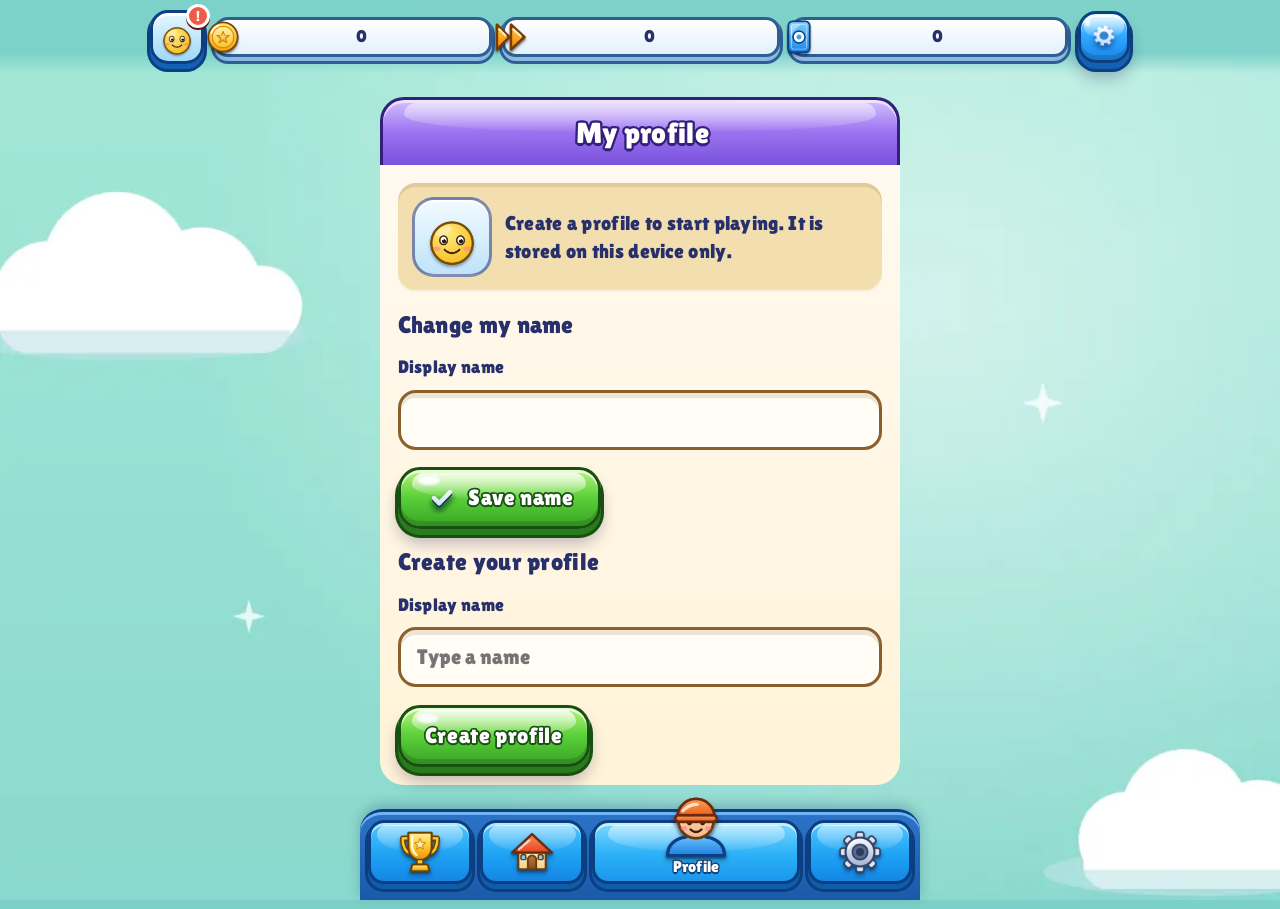
<file: index.html>
<!doctype html>
<html lang="en">
  <head>
    <meta charset="utf-8" />
    <meta name="viewport" content="width=device-width, initial-scale=1, viewport-fit=cover" />
    <title>Puzzle Hub</title>
    <meta name="theme-color" content="#7bd0c8" />
    <meta
      name="description"
      content="A playful hub of puzzle games that remembers where you left off."
    />
    <meta name="mobile-web-app-capable" content="yes" />
    <meta name="apple-mobile-web-app-capable" content="yes" />
    <meta name="apple-mobile-web-app-title" content="Puzzle Hub" />
    <meta name="apple-mobile-web-app-status-bar-style" content="default" />
    <link rel="manifest" href="manifest.json" />
    <link rel="icon" href="assets/icons/icon-192.png" />
    <link rel="apple-touch-icon" href="assets/icons/icon-180.png" />
    <link
      rel="preload"
      as="font"
      type="font/woff2"
      href="assets/fonts/lilita-one-latin.woff2"
      crossorigin
    />
    <link rel="preload" as="image" href="assets/img/bg-sky.webp" />
    <link rel="stylesheet" href="assets/css/main.css" />
    <link rel="stylesheet" href="assets/css/game.css" />
  </head>
  <body>
    <div id="splash" role="status">
      <img
        class="logo"
        src="assets/img/logo.webp"
        alt="Puzzle Hub - Logic Games"
        width="600"
        height="440"
      />
      <img
        class="hero"
        src="assets/img/hero.webp"
        alt=""
        aria-hidden="true"
        width="300"
        height="300"
      />
      <div class="load">
        <div class="loadbar"><i id="splash-fill"></i></div>
        <p id="splash-text">Loading...</p>
      </div>
    </div>

    <header class="hud">
      <div class="hud-in">
        <a id="avatar" class="avatar" href="#/profile" aria-label="Profile"
          ><span class="face"></span><span class="dot" hidden>!</span></a
        >
        <div class="pills">
          <span class="hp"
            ><i data-icon="coin"></i><span class="sr">Total best score</span
            ><b id="hud-score">0</b></span
          >
          <span class="hp"
            ><i data-icon="chevrons"></i><span class="sr">Games played</span
            ><b id="hud-plays">0</b></span
          >
          <span class="hp"
            ><i data-icon="card"></i><span class="sr">Saved games</span
            ><b id="hud-saved">0</b></span
          >
        </div>
        <a class="sq blue" href="#/settings" aria-label="Settings" data-icon="gear"></a>
      </div>
    </header>

    <main id="view" tabindex="-1"></main>

    <nav id="nav" class="tabs" aria-label="Main">
      <a href="#/statistics" data-route="statistics" aria-label="Leaderboard"
        ><span class="ti" data-icon="cup"></span><span class="tl">Leaderboard</span></a
      >
      <a href="#/" data-route="" aria-label="Home"
        ><span class="ti" data-icon="house"></span><span class="tl">Home</span></a
      >
      <a href="#/profile" data-route="profile" aria-label="Profile"
        ><span class="ti" data-icon="player"></span><span class="tl">Profile</span></a
      >
      <a href="#/settings" data-route="settings" aria-label="Settings"
        ><span class="ti" data-icon="cog"></span><span class="tl">Settings</span></a
      >
    </nav>

    <dialog id="dialog" class="dlg">
      <form method="dialog">
        <header class="dlg-head purple">
          <h2 id="dlg-title"></h2>
          <button class="sq red" value="cancel" aria-label="Close" data-icon="close"></button>
        </header>
        <div class="dlg-body">
          <p id="dlg-msg"></p>
          <div id="dlg-actions" class="dlg-actions"></div>
        </div>
      </form>
    </dialog>
    <div id="toast" role="status" aria-live="polite"></div>
    <noscript>Puzzle Hub needs JavaScript.</noscript>
    <script>
      setTimeout(function () {
        var t = document.getElementById('splash-text');
        if (t && document.getElementById('splash'))
          t.textContent = 'Still loading... check your connection and reload.';
      }, 10000);
    </script>
    <script type="module" src="assets/js/app.js"></script>
  </body>
</html>
</file>
<file: assets/css/main.css>
/* 3D cartoon casual-game UI: chunky extruded buttons with dark outlines and glossy highlights, bubbly panels, candy colours.
   Mobile-first. All artwork is raster images (assets/icons, assets/img); lettering uses the bundled Lilita One font. */
@font-face {
  font-family: 'Lilita One';
  src: url('../fonts/lilita-one-latin.woff2') format('woff2');
  font-weight: 400;
  font-style: normal;
  font-display: swap;
}
:root {
  --ink: #27306b;
  --muted: #6a6190;
  --cream: #fff3d9;
  --cream-d: #f3deb0;
  --cream-edge: #8a5f2c;
  --cream-slab: #d9b56e;
  --nav-h: 108px;
  --font:
    'Lilita One', ui-rounded, 'Arial Rounded MT Bold', 'Varela Round', 'Trebuchet MS', system-ui,
    sans-serif;
}
/* Candy colours: --cl light, --c base, --cm lower, --cd extrusion, --co outline */
.btn,
.sq,
.banner,
.titlebar,
.dlg-head,
.tag {
  --cl: #86dcff;
  --c: #2ea8ff;
  --cm: #1b86e8;
  --cd: #1360b5;
  --co: #0b3f82;
}
.blue {
  --cl: #86dcff;
  --c: #2ea8ff;
  --cm: #1b86e8;
  --cd: #1360b5;
  --co: #0b3f82;
}
.green,
.btn.primary,
.btn.good {
  --cl: #b9f47c;
  --c: #5bd13a;
  --cm: #38a526;
  --cd: #2a7a1e;
  --co: #17510f;
}
.yellow,
.btn.accent {
  --cl: #fff28c;
  --c: #ffc83a;
  --cm: #f4a11a;
  --cd: #c47808;
  --co: #7a4300;
}
.purple,
.dlg-head {
  --cl: #d3c0ff;
  --c: #9b72f0;
  --cm: #7a52dc;
  --cd: #5a3cb4;
  --co: #33207a;
}
.red,
.btn.danger,
.tag {
  --cl: #ffa095;
  --c: #f05a46;
  --cm: #dd3a2a;
  --cd: #a3200f;
  --co: #66100a;
}

*,
*::before,
*::after {
  box-sizing: border-box;
}
html {
  -webkit-text-size-adjust: 100%;
  background: #7bd0c8;
}
body {
  margin: 0;
  min-height: 100dvh;
  color: var(--ink);
  font: 400 1.25rem/1.4 var(--font);
  letter-spacing: 0.015em;
  -webkit-tap-highlight-color: transparent;
  overscroll-behavior-y: none;
}
body::before {
  content: '';
  position: fixed;
  inset: 0;
  z-index: -1;
  pointer-events: none;
  background: #7bd0c8 url('../img/bg-sky.webp') center top / cover no-repeat;
}
h1,
h2 {
  margin: 0 0 0.4rem;
  line-height: 1.15;
  font-weight: 400;
}
h2 {
  font-size: 1.5rem;
}
b,
strong,
th {
  font-weight: 400;
}
p {
  margin: 0 0 0.5rem;
}
img {
  display: block;
}
.ic {
  width: 1.4em;
  height: 1.4em;
  object-fit: contain;
  pointer-events: none;
  user-select: none;
}
.pic {
  width: 100%;
  height: 100%;
  object-fit: contain;
  pointer-events: none;
  user-select: none;
}
.muted,
.label {
  color: var(--muted);
}
.label {
  font-size: 1rem;
}
.sr {
  position: absolute;
  width: 1px;
  height: 1px;
  overflow: hidden;
  clip: rect(0 0 0 0);
}
:focus-visible {
  outline: 4px solid #fff;
  box-shadow: 0 0 0 8px #1e9bf0;
  outline-offset: 2px;
}
main {
  max-width: 980px;
  margin: 0 auto;
  padding: 1rem 0.9rem calc(var(--nav-h) + env(safe-area-inset-bottom, 0px) + 1rem);
}
main:focus {
  outline: none;
  box-shadow: none;
}
.stack > * + * {
  margin-top: 1.2rem;
}

/* Outlined lettering */
.btn,
.banner,
.dlg-head h1,
.dlg-head h2,
.titlebar h1,
.tl,
.tag,
.lines-over h2 {
  -webkit-text-stroke: 0.16em var(--co);
  paint-order: stroke fill;
  text-shadow: 0 0.1em 0 var(--co);
}

/* Loading screen */
#splash {
  position: fixed;
  inset: 0;
  z-index: 100;
  display: flex;
  flex-direction: column;
  align-items: center;
  justify-content: space-between;
  padding: 7vh 1.5rem calc(7vh + env(safe-area-inset-bottom, 0px));
  background: #7bd0c8 url('../img/bg-sky.webp') center / cover no-repeat;
  transition: opacity 0.4s;
}
#splash.done {
  opacity: 0;
  pointer-events: none;
}
#splash .logo {
  width: min(90vw, 440px);
  height: auto;
  filter: drop-shadow(0 10px 8px rgba(10, 40, 80, 0.25));
}
#splash .hero {
  width: min(62vw, 270px);
  height: auto;
  filter: drop-shadow(0 14px 10px rgba(10, 40, 80, 0.3));
  animation: bob 2.4s ease-in-out infinite;
}
@keyframes bob {
  50% {
    transform: translateY(-12px) rotate(3deg);
  }
}
.load {
  width: min(86%, 340px);
  text-align: center;
}
.loadbar {
  height: 30px;
  padding: 3px;
  overflow: hidden;
  background: #1c3d7a;
  border: 4px solid #0d2150;
  border-radius: 99px;
  box-shadow:
    inset 0 4px 0 rgba(0, 0, 0, 0.35),
    0 5px 0 #0a1a40;
}
.loadbar i {
  position: relative;
  display: block;
  width: 0;
  height: 100%;
  background: linear-gradient(#fff08a, #ffc22e 55%, #f59a14);
  border-radius: 99px;
  box-shadow: inset 0 3px 0 rgba(255, 255, 255, 0.7);
  transition: width 0.35s;
}
.load p {
  margin: 0.8rem 0 0;
  font-size: 1.1rem;
  color: #fff;
  -webkit-text-stroke: 0.16em #0d2150;
  paint-order: stroke fill;
}

/* HUD header */
.hud {
  position: sticky;
  top: 0;
  z-index: 10;
  padding: 0.6rem 0.75rem 0.6rem;
  padding-top: calc(0.6rem + env(safe-area-inset-top, 0px));
  background: linear-gradient(rgba(123, 208, 200, 0.97) 72%, rgba(123, 208, 200, 0));
}
.hud-in {
  display: flex;
  align-items: center;
  gap: 0.6rem;
  max-width: 980px;
  margin: 0 auto;
}
.avatar {
  position: relative;
  flex: none;
  display: block;
  width: 54px;
  height: 54px;
  text-decoration: none;
  background: linear-gradient(#e6f7ff, #9fd8f8);
  border: 3px solid #0b3f82;
  border-radius: 18px;
  box-shadow:
    inset 0 3px 0 #fff,
    0 5px 0 #1360b5,
    0 5px 0 3px #0b3f82;
}
.avatar .face {
  display: block;
  width: 100%;
  height: 100%;
  padding: 2px;
}
.dot {
  position: absolute;
  top: -9px;
  right: -9px;
  width: 24px;
  height: 24px;
  border-radius: 50%;
  background: #f05a46;
  border: 3px solid #fff;
  color: #fff;
  font: 400 0.85rem/18px var(--font);
  text-align: center;
  box-shadow: 0 2px 0 #66100a;
}
.pills {
  display: flex;
  flex: 1;
  gap: 0.6rem;
  min-width: 0;
}
.hp {
  position: relative;
  flex: 1 1 0;
  min-width: 0;
  display: flex;
  align-items: center;
  justify-content: center;
  height: 40px;
  padding: 0 0.4rem 0 1.45rem;
  font-size: 1.05rem;
  color: var(--ink);
  white-space: nowrap;
  background: linear-gradient(#fff, #e3f1fb);
  border: 3px solid #2d5f93;
  border-radius: 14px;
  box-shadow:
    inset 0 2px 0 #fff,
    0 4px 0 #8db8e0,
    0 4px 0 3px #2d5f93;
}
.hp > i,
.chip > i {
  position: absolute;
  left: -12px;
  top: 50%;
  width: 36px;
  height: 36px;
  transform: translateY(-50%);
  filter: drop-shadow(0 2px 1px rgba(0, 0, 0, 0.3));
}
.hp > i .ic,
.chip > i .ic {
  width: 100%;
  height: 100%;
}
.hp b {
  white-space: nowrap;
  font-variant-numeric: tabular-nums;
}

/* 3D buttons: outline, extrusion, gloss band + specular dot, press-down */
.btn,
.sq {
  position: relative;
  isolation: isolate;
  cursor: pointer;
  text-decoration: none;
  touch-action: manipulation;
  background: linear-gradient(180deg, var(--cl) 0%, var(--c) 48%, var(--cm) 100%);
  border: 3px solid var(--co);
  box-shadow:
    inset 0 3px 0 rgba(255, 255, 255, 0.7),
    inset 0 -5px 0 rgba(0, 0, 0, 0.14),
    0 6px 0 var(--cd),
    0 6px 0 3px var(--co),
    0 14px 16px rgba(20, 10, 60, 0.28);
  transition:
    transform 0.08s,
    box-shadow 0.08s;
}
.btn:active,
.sq:active {
  transform: translateY(5px);
  box-shadow:
    inset 0 3px 0 rgba(255, 255, 255, 0.7),
    inset 0 -5px 0 rgba(0, 0, 0, 0.14),
    0 1px 0 var(--cd),
    0 1px 0 3px var(--co),
    0 3px 6px rgba(20, 10, 60, 0.25);
}
.btn::before,
.sq::before {
  content: '';
  position: absolute;
  z-index: -1;
  left: 6%;
  right: 6%;
  top: 4%;
  height: 46%;
  border-radius: 18px 18px 50% 50% / 18px 18px 80% 80%;
  background: linear-gradient(rgba(255, 255, 255, 0.85), rgba(255, 255, 255, 0.06));
  pointer-events: none;
}
.btn::after,
.sq::after {
  content: '';
  position: absolute;
  z-index: -1;
  left: 9%;
  top: 11%;
  width: 11%;
  height: 15%;
  border-radius: 50%;
  background: #fff;
  opacity: 0.9;
  filter: blur(1px);
  pointer-events: none;
}
.btn {
  display: inline-flex;
  align-items: center;
  justify-content: center;
  gap: 0.55rem;
  min-height: 62px;
  padding: 0.5rem 1.5rem;
  font: 400 1.35rem/1.1 var(--font);
  letter-spacing: 0.03em;
  color: #fff;
  text-align: center;
  border-radius: 22px;
}
.btn .ic {
  width: 1.6em;
  height: 1.6em;
  flex: none;
  filter: drop-shadow(0 2px 0 var(--co));
}
.btn.big {
  min-height: 70px;
  font-size: 1.55rem;
  width: 100%;
}
.sq {
  display: inline-grid;
  place-items: center;
  flex: none;
  width: 52px;
  height: 52px;
  padding: 0;
  color: #fff;
  border-radius: 18px;
}
.sq .ic {
  width: 64%;
  height: 64%;
}
.tbtn {
  width: 64px;
  height: 64px;
}
.tbtn[aria-pressed='false']::after {
  content: '';
  position: absolute;
  z-index: 1;
  left: 8%;
  right: 8%;
  top: calc(50% - 4px);
  width: auto;
  height: 8px;
  border-radius: 4px;
  background: #f05a46;
  border: 2px solid #66100a;
  transform: rotate(-45deg);
  opacity: 1;
  filter: none;
}

/* Footer tabs: glossy blue 3D tiles on a darker base; the active tile grows and its icon pops out */
.tabs {
  position: fixed;
  left: 50%;
  bottom: 0;
  z-index: 10;
  display: flex;
  align-items: flex-end;
  gap: 8px;
  width: min(100%, 560px);
  transform: translateX(-50%);
  padding: 8px 8px calc(16px + env(safe-area-inset-bottom, 0px));
  background: linear-gradient(#2c74c9, #1a5aa8);
  border-top: 3px solid #0b3f82;
  border-radius: 22px 22px 0 0;
  box-shadow:
    inset 0 3px 0 #6fb4f5,
    0 -4px 12px rgba(10, 40, 90, 0.25);
}
.tabs a {
  position: relative;
  isolation: isolate;
  flex: 1 1 0;
  min-width: 0;
  height: 64px;
  display: flex;
  align-items: center;
  justify-content: center;
  text-decoration: none;
  color: #fff;
  background: linear-gradient(#4cc6ff, #1fa3f4 55%, #1486e6);
  border: 3px solid #0b3f82;
  border-radius: 16px;
  box-shadow:
    inset 0 3px 0 rgba(255, 255, 255, 0.6),
    0 5px 0 #0f5ca8,
    0 5px 0 3px #0b3f82;
  touch-action: manipulation;
}
.tabs a::before {
  content: '';
  position: absolute;
  z-index: -1;
  left: 6%;
  right: 6%;
  top: 4%;
  height: 44%;
  border-radius: 12px 12px 50% 50% / 12px 12px 80% 80%;
  background: linear-gradient(rgba(255, 255, 255, 0.55), rgba(255, 255, 255, 0.05));
}
.tabs a:active {
  transform: translateY(4px);
  box-shadow:
    inset 0 3px 0 rgba(255, 255, 255, 0.6),
    0 1px 0 #0f5ca8,
    0 1px 0 3px #0b3f82;
}
.ti {
  display: block;
  width: 44px;
  height: 44px;
}
.ti .ic {
  width: 100%;
  height: 100%;
  filter: drop-shadow(0 3px 2px rgba(0, 0, 0, 0.3));
}
.tl {
  display: none;
  --co: #0b3f82;
  padding-bottom: 0.15rem;
  font-size: 1rem;
}
.tabs a[aria-current='page'] {
  flex: 2.05 1 0;
  align-items: flex-end;
  justify-content: center;
  background: linear-gradient(#7ad8ff, #2bb0f8 55%, #1c96ec);
}
.tabs a[aria-current='page'] .ti {
  position: absolute;
  left: 50%;
  top: -34px;
  width: 70px;
  height: 70px;
  transform: translateX(-50%);
}
.tabs a[aria-current='page'] .tl {
  display: block;
}

/* Banner + tag */
.banner {
  display: flex;
  align-items: center;
  justify-content: center;
  gap: 0.6rem;
  width: fit-content;
  max-width: 100%;
  margin: 0.2rem auto 1.3rem;
  padding: 0.55rem 1.4rem;
  font-size: 1.45rem;
  color: #fff;
  text-align: center;
  background: linear-gradient(var(--cl), var(--c) 50%, var(--cm));
  border: 3px solid var(--co);
  border-radius: 18px;
  box-shadow:
    inset 0 3px 0 rgba(255, 255, 255, 0.6),
    0 5px 0 var(--cd),
    0 5px 0 3px var(--co);
}
.banner .ic {
  width: 1.6em;
  height: 1.6em;
  flex: none;
}
.tag {
  display: inline-block;
  padding: 0.2rem 1.5rem 0.2rem 0.9rem;
  font-size: 1rem;
  color: #fff;
  background: linear-gradient(var(--cl), var(--c) 50%, var(--cm));
  clip-path: polygon(0 0, 100% 0, calc(100% - 0.75rem) 50%, 100% 100%, 0 100%);
  text-shadow: none;
}

/* Bubbly panels and dialogs */
.card {
  color: var(--ink);
  background: linear-gradient(#fffaf0, var(--cream));
  border: 4px solid var(--cream-edge);
  border-radius: 28px;
  padding: 1.1rem;
  box-shadow:
    inset 0 3px 0 #fff,
    inset 0 -4px 0 rgba(170, 120, 50, 0.16),
    0 7px 0 var(--cream-slab),
    0 7px 0 4px var(--cream-edge),
    0 16px 18px rgba(20, 10, 60, 0.22);
}
.dlg {
  max-width: 520px;
  margin: 0 auto;
}
.dlg-head {
  position: relative;
  isolation: isolate;
  display: flex;
  align-items: center;
  justify-content: space-between;
  gap: 0.75rem;
  min-height: 68px;
  padding: 0.5rem 0.8rem 0.5rem 1.1rem;
  background: linear-gradient(var(--cl), var(--c) 50%, var(--cm));
  border: 3px solid var(--co);
  border-bottom: 0;
  border-radius: 24px 24px 0 0;
  box-shadow: inset 0 3px 0 rgba(255, 255, 255, 0.6);
}
.dlg-head::before {
  content: '';
  position: absolute;
  z-index: -1;
  left: 4%;
  right: 4%;
  top: 5%;
  height: 42%;
  border-radius: 18px 18px 50% 50% / 18px 18px 90% 90%;
  background: linear-gradient(rgba(255, 255, 255, 0.55), rgba(255, 255, 255, 0.04));
}
.dlg-head h1,
.dlg-head h2 {
  margin: 0;
  flex: 1;
  font-size: 1.8rem;
  text-align: center;
  color: #fff;
}
.dlg-body {
  padding: 1.1rem;
  color: var(--ink);
  background: linear-gradient(#fffaf0, var(--cream));
  border: 3px solid var(--co);
  border-top: 0;
  border-radius: 0 0 24px 24px;
  box-shadow:
    inset 0 3px 0 #fff,
    0 7px 0 var(--cream-slab),
    0 7px 0 3px var(--co),
    0 16px 18px rgba(20, 10, 60, 0.25);
}
dialog.dlg {
  width: min(92vw, 420px);
  padding: 0;
  border: 0;
  background: none;
  overflow: visible;
  color: var(--ink);
}
dialog.dlg::backdrop {
  background: rgba(18, 32, 72, 0.72);
}
.dlg-actions {
  display: grid;
  gap: 0.9rem;
  margin-top: 1rem;
}
.dlg-actions .btn {
  width: 100%;
}
.well {
  padding: 0.9rem;
  background: var(--cream-d);
  border-radius: 18px;
  box-shadow:
    inset 0 4px 0 rgba(120, 80, 20, 0.15),
    inset 0 -2px 0 #fff8;
}
body.dim::after {
  content: '';
  position: fixed;
  inset: 0;
  z-index: 11;
  background: rgba(18, 32, 72, 0.74);
}
body.dim main {
  position: relative;
  z-index: 12;
}

/* Avatars + chips */
.av {
  display: grid;
  place-items: center;
  flex: none;
  width: 50px;
  height: 50px;
  padding: 2px;
  overflow: hidden;
  background: linear-gradient(#f2fbff, #bfe3fa);
  border: 3px solid rgba(40, 50, 110, 0.55);
  border-radius: 16px;
  box-shadow: inset 0 2px 0 #fff;
}
.av.big {
  width: 80px;
  height: 80px;
  border-radius: 22px;
}
.me {
  display: flex;
  align-items: center;
  gap: 0.8rem;
}
.me p {
  margin: 0;
}
.chip {
  position: relative;
  display: inline-flex;
  align-items: center;
  height: 40px;
  margin-left: 0.6rem;
  padding: 0 0.9rem 0 1.8rem;
  background: var(--cream-d);
  border: 3px solid var(--cream-edge);
  border-radius: 14px;
  box-shadow:
    inset 0 2px 0 #fff8,
    0 3px 0 #c39b55;
}
.pills2 {
  display: flex;
  flex-wrap: wrap;
  gap: 0.9rem;
  margin: 0.2rem 0 0.4rem;
}

/* Home */
.grid {
  display: grid;
  gap: 1.8rem;
  grid-template-columns: repeat(auto-fit, minmax(min(100%, 300px), 1fr));
}
.game-card {
  display: flex;
  flex-direction: column;
  padding: 0;
  overflow: hidden;
}
.tile {
  position: relative;
  display: grid;
  place-items: center;
  height: 132px;
  border-bottom: 4px solid var(--cream-edge);
  background:
    radial-gradient(circle at 50% 40%, rgba(255, 255, 255, 0.55), rgba(255, 255, 255, 0) 60%),
    linear-gradient(rgba(255, 255, 255, 0.3), rgba(255, 255, 255, 0) 55%), var(--tile);
}
.tile .tag {
  position: absolute;
  left: 0;
  top: 0.8rem;
}
.tile .icon {
  width: 108px;
  height: 108px;
  filter: drop-shadow(0 7px 4px rgba(20, 10, 60, 0.35));
}
.game-card .body {
  display: flex;
  flex: 1;
  flex-direction: column;
  gap: 0.5rem;
  padding: 1rem 1.2rem 1.5rem;
}
.game-card .body .btn {
  margin-top: auto;
}

/* Forms */
.form {
  display: flex;
  flex-direction: column;
  gap: 0.6rem;
}
.form .btn {
  width: 100%;
  margin-top: 0.5rem;
}
label {
  font-size: 1.15rem;
}
input {
  width: 100%;
  min-height: 60px;
  padding: 0.6rem 1rem;
  font: 400 1.3rem var(--font);
  color: var(--ink);
  background: #fffdf6;
  border: 3px solid var(--cream-edge);
  border-radius: 18px;
  box-shadow: inset 0 5px 0 rgba(120, 80, 20, 0.14);
}
.warning {
  padding: 0.75rem 1rem;
  color: #6b1024;
  background: #ffe1e6;
  border: 3px solid #e8a2a9;
  border-radius: 16px;
}
.notice {
  padding: 1rem;
  border: 4px dashed rgba(255, 255, 255, 0.8);
  border-radius: 20px;
}

/* Settings, language, rate */
.toggles {
  display: flex;
  justify-content: center;
  gap: 0.9rem;
}
.stackbtn {
  display: grid;
  gap: 1.1rem;
  margin-top: 1.2rem;
}
.version {
  margin: 1.1rem 0 0;
  text-align: center;
  color: var(--muted);
}
.lang-list {
  display: grid;
  gap: 0.9rem;
  max-height: 58vh;
  overflow: auto;
  padding: 0.2rem 0.4rem 0.8rem 0.2rem;
  scrollbar-color: #46b52c var(--cream-d);
}
.btn.lang {
  justify-content: flex-start;
  min-height: 56px;
  font-size: 1.2rem;
}
.flag {
  font-size: 1.6rem;
  -webkit-text-stroke: 0;
  text-shadow: none;
}
.promo {
  display: grid;
  place-items: center;
  height: 150px;
  background: radial-gradient(circle at 50% 40%, #c8f6ec, #63c2c4);
  border: 3px solid var(--cream-edge);
  border-radius: 18px;
  box-shadow: inset 0 3px 0 rgba(255, 255, 255, 0.6);
}
.promo img {
  width: 130px;
  height: 130px;
  object-fit: contain;
  filter: drop-shadow(0 6px 4px rgba(10, 40, 80, 0.3));
}
.ask {
  margin: 1rem 0 0.2rem;
  font-size: 1.6rem;
  line-height: 1.2;
  text-align: center;
}
.stars {
  display: flex;
  justify-content: center;
  gap: 0.2rem;
  margin: 0.4rem 0 1rem;
}
.star {
  width: 58px;
  height: 58px;
  padding: 0;
  cursor: pointer;
  background: none;
  border: 0;
  touch-action: manipulation;
}
.star .ic {
  width: 100%;
  height: 100%;
  filter: grayscale(1) brightness(0.42) contrast(1.1);
}
.star.on .ic {
  filter: drop-shadow(0 3px 2px rgba(0, 0, 0, 0.3));
}

/* Leaderboard */
.lb {
  max-width: 560px;
  margin: 0 auto;
  overflow: hidden;
  background: linear-gradient(#fffaf0, var(--cream));
  border: 4px solid #0b3f82;
  border-radius: 26px;
  box-shadow:
    0 7px 0 #1360b5,
    0 7px 0 4px #0b3f82,
    0 16px 18px rgba(20, 10, 60, 0.22);
}
.titlebar {
  position: relative;
  isolation: isolate;
  display: flex;
  align-items: center;
  gap: 0.6rem;
  min-height: 68px;
  padding: 0.5rem 0.9rem;
  background: linear-gradient(var(--cl), var(--c) 50%, var(--cm));
  box-shadow: inset 0 3px 0 rgba(255, 255, 255, 0.6);
}
.titlebar::before {
  content: '';
  position: absolute;
  z-index: -1;
  left: 3%;
  right: 3%;
  top: 5%;
  height: 42%;
  border-radius: 16px 16px 50% 50% / 16px 16px 90% 90%;
  background: linear-gradient(rgba(255, 255, 255, 0.5), rgba(255, 255, 255, 0.04));
}
.titlebar h1 {
  margin: 0;
  flex: 1;
  padding-right: 36px;
  font-size: 1.9rem;
  text-align: center;
  color: #fff;
}
.ai {
  width: 36px;
  height: 36px;
  flex: none;
}
.ai .ic {
  width: 100%;
  height: 100%;
}
.stage {
  position: relative;
  height: 250px;
  background: repeating-linear-gradient(90deg, #7b3fb3 0 26px, #6a30a3 26px 52px);
  box-shadow:
    inset 0 24px 0 #a45bd8,
    inset 0 -8px 0 rgba(0, 0, 0, 0.22);
}
.podium {
  position: absolute;
  inset: 0;
  display: flex;
  align-items: flex-end;
  justify-content: center;
  gap: 0.6rem;
  padding: 0 1rem 3.2rem;
}
.ped {
  flex: 1;
  min-width: 0;
  max-width: 120px;
  display: flex;
  flex-direction: column;
  align-items: center;
  gap: 0.2rem;
}
.pav {
  display: grid;
  place-items: center;
  width: 58px;
  height: 58px;
  padding: 0;
  overflow: hidden;
  font-size: 1.6rem;
  background: linear-gradient(#fff, #d9eefc);
  border: 3px solid #f6a93b;
  border-radius: 18px;
  box-shadow: 0 3px 0 #b86f0a;
}
.pnm {
  max-width: 100%;
  overflow: hidden;
  text-overflow: ellipsis;
  white-space: nowrap;
  font-size: 0.95rem;
  color: #fff;
  -webkit-text-stroke: 0.14em #3a1a6a;
  paint-order: stroke fill;
}
.blk {
  display: grid;
  place-items: center;
  width: 100%;
  font-size: 1.9rem;
  color: #fff;
  -webkit-text-stroke: 0.14em rgba(0, 0, 0, 0.5);
  paint-order: stroke fill;
  border: 3px solid;
  border-bottom: 0;
  border-radius: 14px 14px 0 0;
  box-shadow: inset 0 4px 0 rgba(255, 255, 255, 0.55);
}
.p1 .blk {
  height: 90px;
  background: linear-gradient(#ffe97a, #f2a81d);
  border-color: #8a5200;
}
.p2 .blk {
  height: 68px;
  background: linear-gradient(#f0f6ff, #a9bbdc);
  border-color: #566a94;
}
.p3 .blk {
  height: 54px;
  background: linear-gradient(#ffc791, #e8843f);
  border-color: #8a3f0c;
}
.ped.empty {
  opacity: 0.5;
}
.strip {
  position: absolute;
  left: 50%;
  bottom: 0.65rem;
  display: flex;
  align-items: center;
  gap: 0.45rem;
  transform: translateX(-50%);
  padding: 0.2rem 1rem 0.2rem 0.55rem;
  font-size: 1.05rem;
  white-space: nowrap;
  background: linear-gradient(#fffbe8, #ffeeb0);
  border: 3px solid #b8821a;
  border-radius: 99px;
  box-shadow: 0 3px 0 #8a5f0a;
}
.strip > span {
  width: 28px;
  height: 28px;
}
.strip .ic {
  width: 100%;
  height: 100%;
}
.lb .me {
  padding: 0.9rem 1rem;
  border-bottom: 3px solid var(--cream-edge);
}
.lb small,
.row small {
  display: block;
  overflow: hidden;
  text-overflow: ellipsis;
  white-space: nowrap;
  font-size: 0.95rem;
  color: var(--muted);
}
.rows {
  display: grid;
  grid-template-columns: minmax(0, 1fr);
  gap: 0.8rem;
  margin: 0;
  padding: 0.9rem;
  list-style: none;
}
.row {
  display: flex;
  min-width: 0;
  align-items: center;
  gap: 0.6rem;
  padding: 0.55rem 0.65rem;
  border: 3px solid;
  border-radius: 18px;
  box-shadow:
    inset 0 3px 0 rgba(255, 255, 255, 0.65),
    0 4px 0 rgba(60, 30, 0, 0.25);
}
.r1 {
  background: linear-gradient(#ffeb8a, #f9b92c);
  border-color: #8a5200;
}
.r2 {
  background: linear-gradient(#f0f6ff, #b4c5e4);
  border-color: #566a94;
}
.r3 {
  background: linear-gradient(#ffcfa0, #f08c4c);
  border-color: #8a3f0c;
}
.r4 {
  background: linear-gradient(#fffaf0, #f6e8c8);
  border-color: #b8985a;
}
.row small {
  color: #3c4a6e;
}
.medal {
  display: grid;
  place-items: center;
  flex: none;
  width: 42px;
  height: 42px;
  font-size: 1.2rem;
  background: linear-gradient(#fff, #e6edf8);
  border: 3px solid rgba(0, 0, 0, 0.35);
  border-radius: 50%;
  box-shadow: inset 0 2px 0 #fff;
}
.nm {
  flex: 1;
  min-width: 0;
}
.nm b {
  display: block;
  overflow: hidden;
  text-overflow: ellipsis;
  white-space: nowrap;
  font-size: 1.35rem;
  line-height: 1.15;
}
.nm small .ic {
  display: inline-block;
  width: 18px;
  height: 18px;
  vertical-align: -4px;
  margin-right: 0.3rem;
}
.sc {
  display: flex;
  flex: none;
  flex-direction: column;
  align-items: center;
  font-size: 0.8rem;
  line-height: 1;
}
.sc b {
  min-width: 66px;
  margin-top: 3px;
  padding: 0.3rem 0.5rem;
  font-size: 1.15rem;
  color: #fff;
  text-align: center;
  background: linear-gradient(#4a4a64, #2c2c40);
  border-radius: 10px;
  box-shadow: inset 0 2px 0 rgba(255, 255, 255, 0.25);
}

/* Toast */
#toast {
  position: fixed;
  left: 50%;
  bottom: calc(var(--nav-h) + env(safe-area-inset-bottom, 0px) + 0.8rem);
  z-index: 30;
  width: max-content;
  max-width: 92vw;
  padding: 0.8rem 1.4rem;
  text-align: center;
  color: #fff;
  -webkit-text-stroke: 0.14em #17510f;
  paint-order: stroke fill;
  background: linear-gradient(#b9f47c, #5bd13a 50%, #38a526);
  border: 3px solid #17510f;
  border-radius: 20px;
  box-shadow:
    inset 0 3px 0 rgba(255, 255, 255, 0.6),
    0 5px 0 #2a7a1e,
    0 5px 0 3px #17510f;
  transform: translate(-50%, 20px);
  opacity: 0;
  pointer-events: none;
  transition:
    opacity 0.2s,
    transform 0.2s;
}
#toast.show {
  opacity: 1;
  transform: translate(-50%, 0);
}

@media (min-width: 768px) {
  main {
    padding-top: 1.5rem;
  }
  .form .btn {
    width: auto;
    align-self: flex-start;
  }
  .btn.big {
    width: 100%;
  }
}
@media (prefers-reduced-motion: reduce) {
  #splash .hero {
    animation: none;
  }
  #toast,
  #splash,
  .loadbar i,
  .btn,
  .sq {
    transition: none;
  }
}
</file>
<file: assets/css/game.css>
/* Shared styles for the game screen. Games render inside .game-host (a cream dialog body); scope game CSS under it. */
.game-host {
  min-height: 55vh;
}
.placeholder .facts {
  display: grid;
  gap: 0.8rem;
  grid-template-columns: repeat(auto-fit, minmax(140px, 1fr));
  margin: 1rem 0;
}
.placeholder .facts div {
  padding: 0.7rem 0.9rem;
  background: var(--cream-d);
  border-radius: 16px;
  box-shadow: inset 0 4px 0 rgba(120, 80, 20, 0.14);
}
.placeholder dt {
  font-size: 1rem;
  color: var(--muted);
}
.placeholder dd {
  margin: 0;
  font-size: 2.2rem;
}
.placeholder .actions {
  display: flex;
  flex-direction: column;
  gap: 1.1rem;
}
.placeholder .actions .btn {
  width: 100%;
}
@media (min-width: 600px) {
  .placeholder .actions {
    flex-direction: row;
    flex-wrap: wrap;
  }
  .placeholder .actions .btn {
    width: auto;
  }
}
</file>
